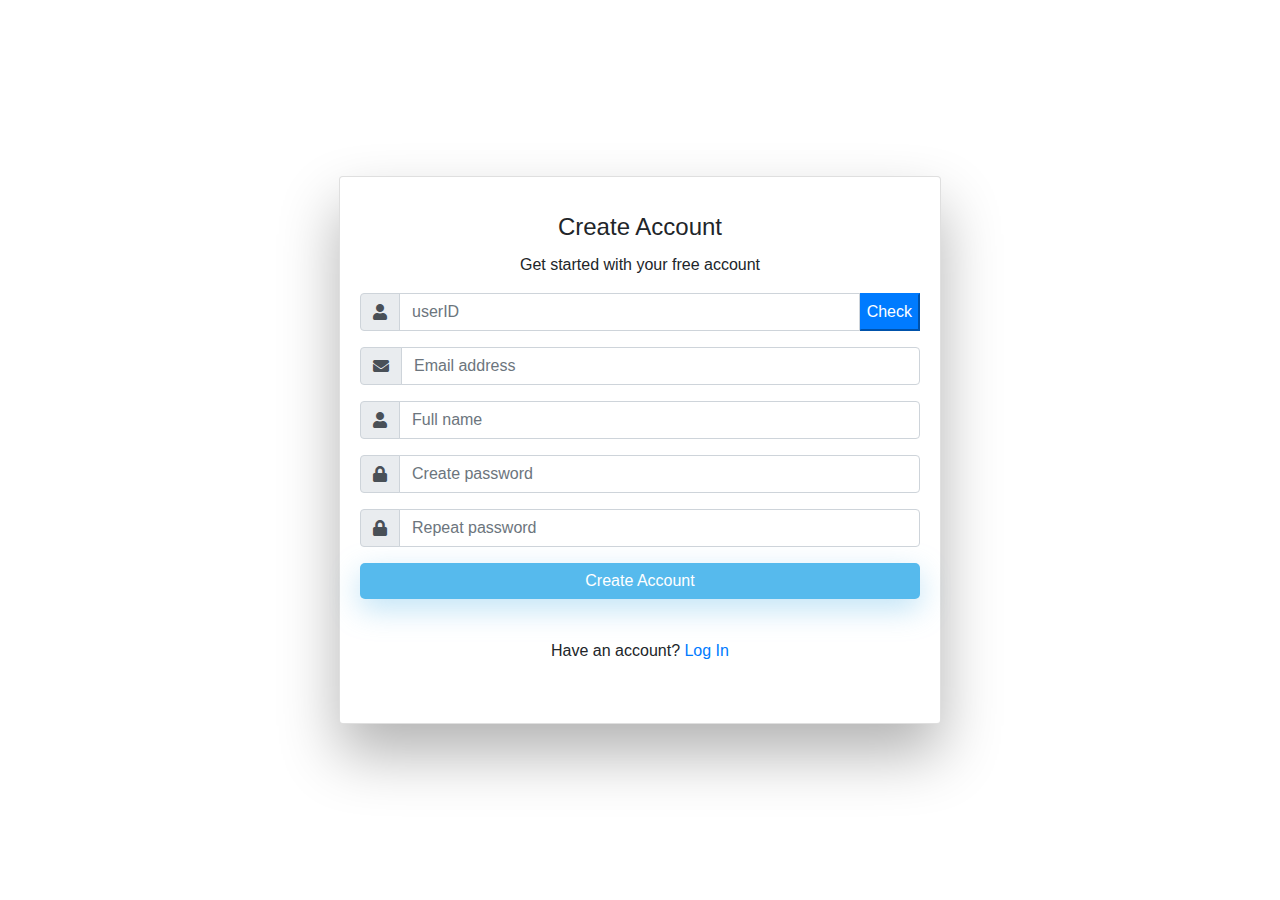
<file: create.html>
<!DOCTYPE html>
<html lang="en">
<head>
    <meta charset="UTF-8">
    <meta http-equiv="X-UA-Compatible" content="IE=edge">
    <meta name="viewport" content="width=device-width, initial-scale=1.0">
    <link href="//maxcdn.bootstrapcdn.com/bootstrap/4.0.0/css/bootstrap.min.css" rel="stylesheet" id="bootstrap-css">
    <script src="//maxcdn.bootstrapcdn.com/bootstrap/4.0.0/js/bootstrap.min.js"></script>
    <script src="//cdnjs.cloudflare.com/ajax/libs/jquery/3.2.1/jquery.min.js"></script> 
    <link rel="stylesheet" href="https://use.fontawesome.com/releases/v5.0.8/css/all.css">
    <style>
        
            html {
                background-color: #56baed;
            }
           
            body {
                font-family: "Poppins", sans-serif;
                height: 100vh;
            }
            .card-body{
                width: 600px;
                min-width: 50px;
            }
          .wrapper {
            display: flex;
            align-items: center;
            flex-direction: column; 
            justify-content: center;
            width: 100%;
            min-height: 100%;
            padding: 20px;
            
            } 
            .card{
                box-shadow: 0 30px 60px 0 rgba(0,0,0,0.3);
                  text-align: center;

            }
            .btn{
                background-color: #56baed;
                border: none;
                -webkit-box-shadow: 0 10px 30px 0 rgba(95,186,233,0.4);
                 box-shadow: 0 10px 30px 0 rgba(95,186,233,0.4);
              -webkit-border-radius: 5px 5px 5px 5px;
                border-radius: 5px 5px 5px 5px;
                margin: 0px 20px 40px 0px;
                -webkit-transition: all 0.3s ease-in-out;
                -moz-transition: all 0.3s ease-in-out;
                -ms-transition: all 0.3s ease-in-out;
                -o-transition: all 0.3s ease-in-out;
                transition: all 0.3s ease-in-out;
            }
            .btn:hover{
                background-color: #39ace7;
            }
  
    </style>
    <title>NETWORK3</title>
    <script>
        function checkid(){
         
         document.getElementById("chid").value=0;
         var id=document.getElementById("id").value;
         if(id==""){
         alert("아이디를 입력해주세요");
         exit;
         }
         ifrm1.location.href="checkid.php?userid="+id;
        }
       </script>
</head>
<body>
    <div class="container wrapper">
        <div class="card bg-wight">
        <article class="card-body mx-auto">
            <h4 class="card-title mt-3 text-center">Create Account</h4>
            <p class="text-center">Get started with your free account</p>
           
            <form name="mainform" action="mem_create.php" method="post">
                <div class="form-group input-group">
                    <div class="input-group-prepend">
                        <span class="input-group-text"> <i class="fa fa-user"></i> </span>
                     </div>
                     <input name="id" id="id" class="n form-control" placeholder="userID" type="text"> 
                     <input name="chid" id="chid" value="0" type="hidden"> 
                    <div class="input-group-append">
                        <input type="button" class="btn-min btn-primary" onclick="checkid()" value="Check">
                    </div>
                </div> <!-- form-group// -->
            <div class="form-group input-group">
                <div class="input-group-prepend">
                    <span class="input-group-text"> <i class="fa fa-envelope"></i> </span>
                 </div>
                <input name="email" id="email" class="form-control" placeholder="Email address" type="email">
            </div> <!-- form-group// -->
            <div class="form-group input-group">
                <div class="input-group-prepend">
                    <span class="input-group-text"> <i class="fa fa-user"></i> </span>
                 </div>
                 <input name="name" id="name" class="form-control" placeholder="Full name" type="text">
            </div> <!-- form-group// -->
            <div class="form-group input-group">
                <div class="input-group-prepend">
                    <span class="input-group-text"> <i class="fa fa-lock"></i> </span>
                </div>
                <input name="pwd1" id="pwd1" class="form-control" placeholder="Create password" type="password">
            </div> <!-- form-group// -->
            <div class="form-group input-group">
                <div class="input-group-prepend">
                    <span class="input-group-text"> <i class="fa fa-lock"></i> </span>
                </div>
                <input name="pwd2" id="pwd2" class="form-control" placeholder="Repeat password" type="password">
            </div> <!-- form-group// -->                                      
            <div class="form-group">
                <button type="submit" class="btn btn-primary btn-block"> Create Account  </button>
            </div> <!-- form-group// -->      
            <p class="text-center">Have an account? <a href="login.php">Log In</a> </p>                                                                 
        </form>
        <iframe src="" id="ifrm1" scrolling=no frameborder=no width=0 height=0 name="ifrm1"></iframe>
        </article>
        </div> <!-- card.// -->
        
        </div> 
        <!--container end.//-->
        
       
        </article>
    
</body>
</html>
</file>
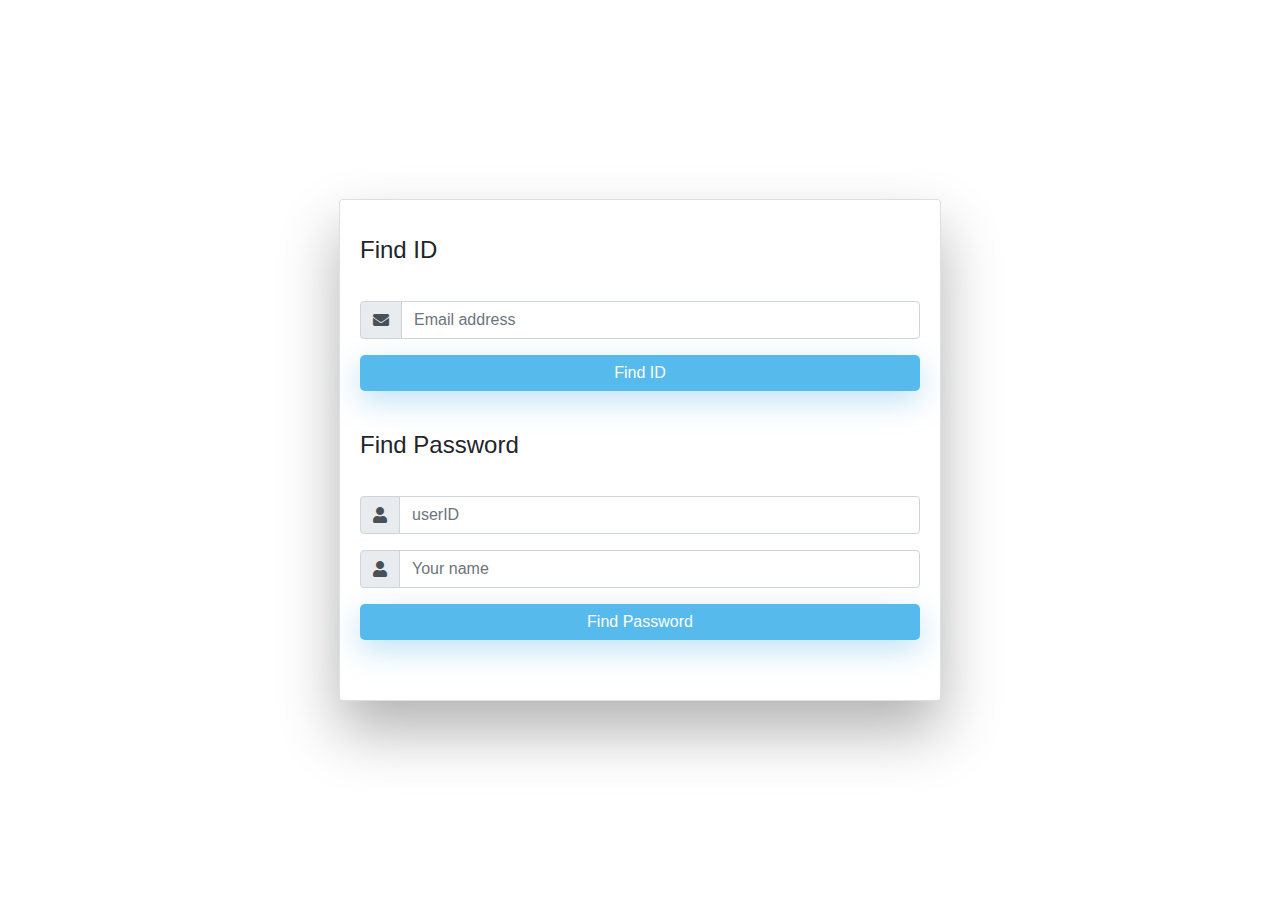
<file: find.html>
<!DOCTYPE html>
<html lang="en">
<head>
    <meta charset="UTF-8">
    <meta http-equiv="X-UA-Compatible" content="IE=edge">
    <meta name="viewport" content="width=device-width, initial-scale=1.0">
    <link href="//maxcdn.bootstrapcdn.com/bootstrap/4.0.0/css/bootstrap.min.css" rel="stylesheet" id="bootstrap-css">
    <script src="//maxcdn.bootstrapcdn.com/bootstrap/4.0.0/js/bootstrap.min.js"></script>
    <script src="//cdnjs.cloudflare.com/ajax/libs/jquery/3.2.1/jquery.min.js"></script> 
    <link rel="stylesheet" href="https://use.fontawesome.com/releases/v5.0.8/css/all.css">
    <style>
        
            html {
                background-color: #56baed;
            }
            h4{
                text-align:left;
            }
           
            body {
                font-family: "Poppins", sans-serif;
                height: 100vh;
            }
            .card-body{
                width: 600px;
                min-width: 50px;
            }
          .wrapper {
            display: flex;
            align-items: center;
            flex-direction: column; 
            justify-content: center;
            width: 100%;
            min-height: 100%;
            padding: 20px;
            
            } 
            .card{
                box-shadow: 0 30px 60px 0 rgba(0,0,0,0.3);
                  text-align: center;

            }
            .btn{
                background-color: #56baed;
                border: none;
                -webkit-box-shadow: 0 10px 30px 0 rgba(95,186,233,0.4);
                 box-shadow: 0 10px 30px 0 rgba(95,186,233,0.4);
              -webkit-border-radius: 5px 5px 5px 5px;
                border-radius: 5px 5px 5px 5px;
                margin: 0px 20px 40px 0px;
                -webkit-transition: all 0.3s ease-in-out;
                -moz-transition: all 0.3s ease-in-out;
                -ms-transition: all 0.3s ease-in-out;
                -o-transition: all 0.3s ease-in-out;
                transition: all 0.3s ease-in-out;
            }
            .btn:hover{
                background-color: #39ace7;
            }
            .btn-left{
                width: 100%;
                align-content: left;
            }
  
    </style>
    <title>NETWORK3</title>
</head>
<body>
    <div class="container wrapper">
        <div class="card bg-wight">
        <article class="card-body mx-auto">
            <h4 class="card-title mt-3 "> Find ID</h4>
            <br>
            <form action="findid.php" method="post">
                <div class="form-group input-group">
                    <div class="input-group-prepend">
                        <span class="input-group-text"> <i class="fa fa-envelope"></i> </span>
                     </div>
                    <input name="email" id="email" class="form-control" placeholder="Email address" type="email">
                </div> <!-- form-group// -->
            <div class="form-group">
                <button type="submit" class="btn btn-primary btn-block">Find ID</button>
            </div> <!-- form-group// -->     
            </form>
            <h4 class="card-title mt-3 "> Find Password</h4>
            <br>
            <form action="findpwd.php" method="post">
                <div class="form-group input-group">
                    <div class="input-group-prepend">
                        <span class="input-group-text"> <i class="fa fa-user"></i> </span>
                     </div>
                    <input name="id" id="id" class="form-control" placeholder="userID" type="text">
                </div> <!-- form-group// -->

                <div class="form-group input-group">
                    <div class="input-group-prepend">
                        <span class="input-group-text"> <i class="fa fa-user"></i> </span>
                     </div>
                    <input name="name" id="name" class="form-control" placeholder="Your name" type="text">
                </div> <!-- form-group// -->
               
            <div class="form-group">
                <button type="submit" class="btn btn-primary btn-block"> Find Password </button>
            </div> <!-- form-group// -->     
            </form>


        </article>
        </div> <!-- card.// -->
        
        </div> 
        <!--container end.//-->
        
       
        </article>
    
</body>
</html>
</file>
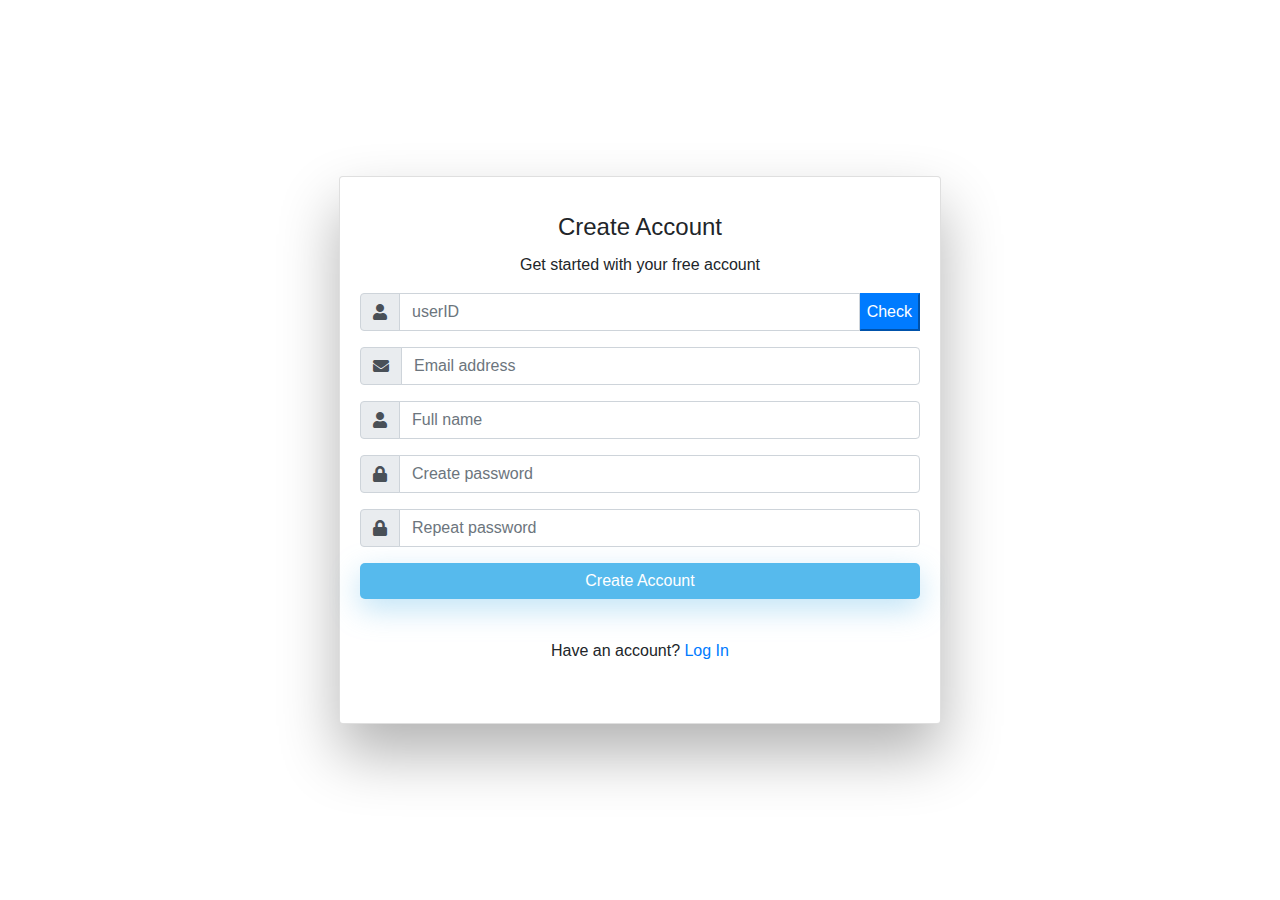
<file: test/create.html>
<!DOCTYPE html>
<html lang="en">
<head>
    <meta charset="UTF-8">
    <meta http-equiv="X-UA-Compatible" content="IE=edge">
    <meta name="viewport" content="width=device-width, initial-scale=1.0">
    <link href="//maxcdn.bootstrapcdn.com/bootstrap/4.0.0/css/bootstrap.min.css" rel="stylesheet" id="bootstrap-css">
    <script src="//maxcdn.bootstrapcdn.com/bootstrap/4.0.0/js/bootstrap.min.js"></script>
    <script src="//cdnjs.cloudflare.com/ajax/libs/jquery/3.2.1/jquery.min.js"></script> 
    <link rel="stylesheet" href="https://use.fontawesome.com/releases/v5.0.8/css/all.css">
    <style>
        
            html {
                background-color: #56baed;
            }
           
            body {
                font-family: "Poppins", sans-serif;
                height: 100vh;
            }
            .card-body{
                width: 600px;
                min-width: 50px;
            }
          .wrapper {
            display: flex;
            align-items: center;
            flex-direction: column; 
            justify-content: center;
            width: 100%;
            min-height: 100%;
            padding: 20px;
            
            } 
            .card{
                box-shadow: 0 30px 60px 0 rgba(0,0,0,0.3);
                  text-align: center;

            }
            .btn{
                background-color: #56baed;
                border: none;
                -webkit-box-shadow: 0 10px 30px 0 rgba(95,186,233,0.4);
                 box-shadow: 0 10px 30px 0 rgba(95,186,233,0.4);
              -webkit-border-radius: 5px 5px 5px 5px;
                border-radius: 5px 5px 5px 5px;
                margin: 0px 20px 40px 0px;
                -webkit-transition: all 0.3s ease-in-out;
                -moz-transition: all 0.3s ease-in-out;
                -ms-transition: all 0.3s ease-in-out;
                -o-transition: all 0.3s ease-in-out;
                transition: all 0.3s ease-in-out;
            }
            .btn:hover{
                background-color: #39ace7;
            }
  
    </style>
    <title>Netowrk 3</title>
    <script>
        function checkid(){
         
         document.getElementById("chid").value=0;
         var id=document.getElementById("id").value;
         if(id==""){
         alert("아이디를 입력해주세요");
         exit;
         }
         ifrm1.location.href="checkid.php?userid="+id;
        }
       </script>
</head>
<body>
    <div class="container wrapper">
        <div class="card bg-wight">
        <article class="card-body mx-auto">
            <h4 class="card-title mt-3 text-center">Create Account</h4>
            <p class="text-center">Get started with your free account</p>
           
            <form action="mem_create.php" method="post">
                <div class="form-group input-group">
                    <div class="input-group-prepend">
                        <span class="input-group-text"> <i class="fa fa-user"></i> </span>
                     </div>
                     <input name="id" id="id" class="n form-control" placeholder="userID" type="text"> 
                     <input name="chid" id="chid" value="0" type="hidden"> 
                    <div class="input-group-append">
                        <input type="button" class="btn-min btn-primary" onclick="checkid();" value="Check">
                    </div>
                </div> <!-- form-group// -->
            <div class="form-group input-group">
                <div class="input-group-prepend">
                    <span class="input-group-text"> <i class="fa fa-envelope"></i> </span>
                 </div>
                <input name="email" id="email" class="form-control" placeholder="Email address" type="email">
            </div> <!-- form-group// -->
            <div class="form-group input-group">
                <div class="input-group-prepend">
                    <span class="input-group-text"> <i class="fa fa-user"></i> </span>
                 </div>
                 <input name="name" id="name" class="form-control" placeholder="Full name" type="text">
            </div> <!-- form-group// -->
            <div class="form-group input-group">
                <div class="input-group-prepend">
                    <span class="input-group-text"> <i class="fa fa-lock"></i> </span>
                </div>
                <input name="pwd1" id="pwd1" class="form-control" placeholder="Create password" type="password">
            </div> <!-- form-group// -->
            <div class="form-group input-group">
                <div class="input-group-prepend">
                    <span class="input-group-text"> <i class="fa fa-lock"></i> </span>
                </div>
                <input name="pwd2" id="pwd2" class="form-control" placeholder="Repeat password" type="password">
            </div> <!-- form-group// -->                                      
            <div class="form-group">
                <input type="submit" class="btn btn-primary btn-block" value="Create Account"> 
            </div> <!-- form-group// -->      
            <p class="text-center">Have an account? <a href="login.php">Log In</a> </p>                                                                 
        </form>
        <iframe src="" id="ifrm1" scrolling=no frameborder=no width=0 height=0 name="ifrm1"></iframe>
        </article>
        </div> <!-- card.// -->
        
        </div> 
        <!--container end.//-->
        
       
        </article>
    
</body>
</html>
</file>
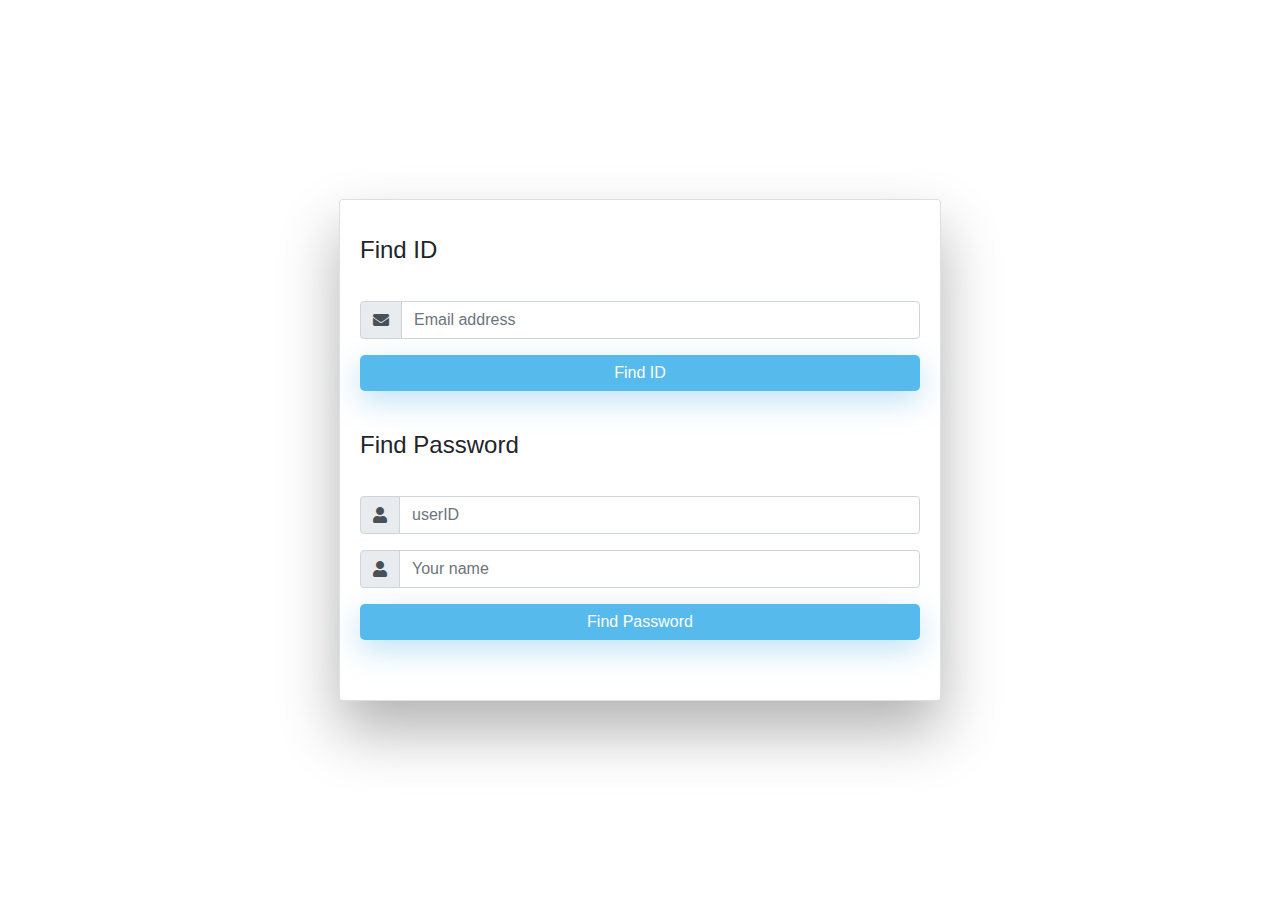
<file: test/find.html>
<!DOCTYPE html>
<html lang="en">
<head>
    <meta charset="UTF-8">
    <meta http-equiv="X-UA-Compatible" content="IE=edge">
    <meta name="viewport" content="width=device-width, initial-scale=1.0">
    <link href="//maxcdn.bootstrapcdn.com/bootstrap/4.0.0/css/bootstrap.min.css" rel="stylesheet" id="bootstrap-css">
    <script src="//maxcdn.bootstrapcdn.com/bootstrap/4.0.0/js/bootstrap.min.js"></script>
    <script src="//cdnjs.cloudflare.com/ajax/libs/jquery/3.2.1/jquery.min.js"></script> 
    <link rel="stylesheet" href="https://use.fontawesome.com/releases/v5.0.8/css/all.css">
    <style>
        
            html {
                background-color: #56baed;
            }
            h4{
                text-align:left;
            }
           
            body {
                font-family: "Poppins", sans-serif;
                height: 100vh;
            }
            .card-body{
                width: 600px;
                min-width: 50px;
            }
          .wrapper {
            display: flex;
            align-items: center;
            flex-direction: column; 
            justify-content: center;
            width: 100%;
            min-height: 100%;
            padding: 20px;
            
            } 
            .card{
                box-shadow: 0 30px 60px 0 rgba(0,0,0,0.3);
                  text-align: center;

            }
            .btn{
                background-color: #56baed;
                border: none;
                -webkit-box-shadow: 0 10px 30px 0 rgba(95,186,233,0.4);
                 box-shadow: 0 10px 30px 0 rgba(95,186,233,0.4);
              -webkit-border-radius: 5px 5px 5px 5px;
                border-radius: 5px 5px 5px 5px;
                margin: 0px 20px 40px 0px;
                -webkit-transition: all 0.3s ease-in-out;
                -moz-transition: all 0.3s ease-in-out;
                -ms-transition: all 0.3s ease-in-out;
                -o-transition: all 0.3s ease-in-out;
                transition: all 0.3s ease-in-out;
            }
            .btn:hover{
                background-color: #39ace7;
            }
            .btn-left{
                width: 100%;
                align-content: left;
            }
  
    </style>
    <title>Document</title>
</head>
<body>
    <div class="container wrapper">
        <div class="card bg-wight">
        <article class="card-body mx-auto">
            <h4 class="card-title mt-3 "> Find ID</h4>
            <br>
            <form action="findid.php" method="post">
                <div class="form-group input-group">
                    <div class="input-group-prepend">
                        <span class="input-group-text"> <i class="fa fa-envelope"></i> </span>
                     </div>
                    <input name="email" id="email" class="form-control" placeholder="Email address" type="email">
                </div> <!-- form-group// -->
            <div class="form-group">
                <button type="submit" class="btn btn-primary btn-block">Find ID</button>
            </div> <!-- form-group// -->     
            </form>
            <h4 class="card-title mt-3 "> Find Password</h4>
            <br>
            <form action="findpwd.php" method="post">
                <div class="form-group input-group">
                    <div class="input-group-prepend">
                        <span class="input-group-text"> <i class="fa fa-user"></i> </span>
                     </div>
                    <input name="id" id="id" class="form-control" placeholder="userID" type="text">
                </div> <!-- form-group// -->

                <div class="form-group input-group">
                    <div class="input-group-prepend">
                        <span class="input-group-text"> <i class="fa fa-user"></i> </span>
                     </div>
                    <input name="name" id="name" class="form-control" placeholder="Your name" type="text">
                </div> <!-- form-group// -->
               
            <div class="form-group">
                <button type="submit" class="btn btn-primary btn-block"> Find Password </button>
            </div> <!-- form-group// -->     
            </form>


        </article>
        </div> <!-- card.// -->
        
        </div> 
        <!--container end.//-->
        
       
        </article>
    
</body>
</html>
</file>
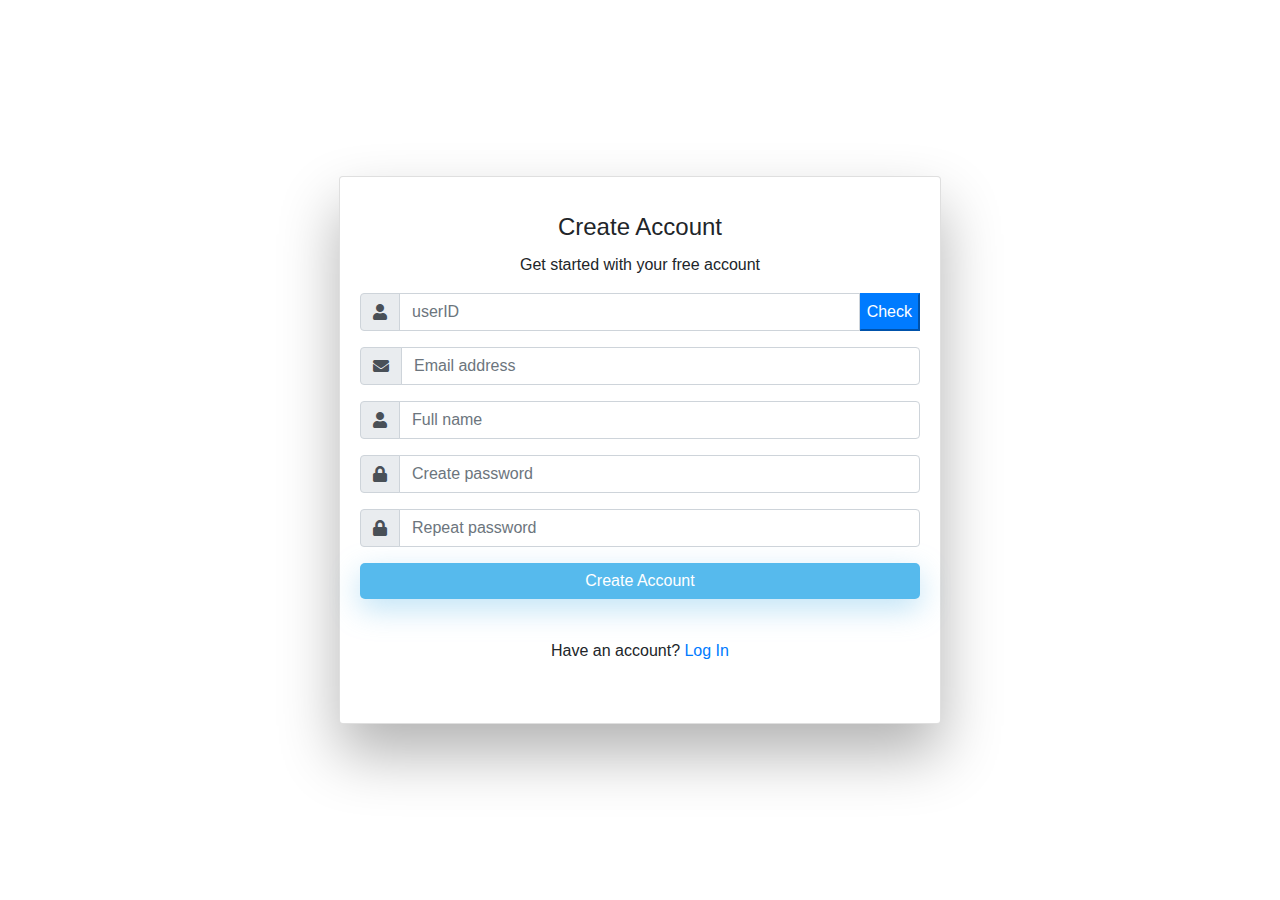
<file: version.0.1/create.html>
<!DOCTYPE html>
<html lang="en">
<head>
    <meta charset="UTF-8">
    <meta http-equiv="X-UA-Compatible" content="IE=edge">
    <meta name="viewport" content="width=device-width, initial-scale=1.0">
    <link href="//maxcdn.bootstrapcdn.com/bootstrap/4.0.0/css/bootstrap.min.css" rel="stylesheet" id="bootstrap-css">
    <script src="//maxcdn.bootstrapcdn.com/bootstrap/4.0.0/js/bootstrap.min.js"></script>
    <script src="//cdnjs.cloudflare.com/ajax/libs/jquery/3.2.1/jquery.min.js"></script> 
    <link rel="stylesheet" href="https://use.fontawesome.com/releases/v5.0.8/css/all.css">
    <style>
        
            html {
                background-color: #56baed;
            }
           
            body {
                font-family: "Poppins", sans-serif;
                height: 100vh;
            }
            .card-body{
                width: 600px;
                min-width: 50px;
            }
          .wrapper {
            display: flex;
            align-items: center;
            flex-direction: column; 
            justify-content: center;
            width: 100%;
            min-height: 100%;
            padding: 20px;
            
            } 
            .card{
                box-shadow: 0 30px 60px 0 rgba(0,0,0,0.3);
                  text-align: center;

            }
            .btn{
                background-color: #56baed;
                border: none;
                -webkit-box-shadow: 0 10px 30px 0 rgba(95,186,233,0.4);
                 box-shadow: 0 10px 30px 0 rgba(95,186,233,0.4);
              -webkit-border-radius: 5px 5px 5px 5px;
                border-radius: 5px 5px 5px 5px;
                margin: 0px 20px 40px 0px;
                -webkit-transition: all 0.3s ease-in-out;
                -moz-transition: all 0.3s ease-in-out;
                -ms-transition: all 0.3s ease-in-out;
                -o-transition: all 0.3s ease-in-out;
                transition: all 0.3s ease-in-out;
            }
            .btn:hover{
                background-color: #39ace7;
            }
  
    </style>
    <title>Document</title>
    <script>
        function checkid(){
         
         document.getElementById("chid").value=0;
         var id=document.getElementById("id").value;
         if(id==""){
         alert("아이디를 입력해주세요");
         exit;
         }
         ifrm1.location.href="checkid.php?userid="+id;
        }
       </script>
</head>
<body>
    <div class="container wrapper">
        <div class="card bg-wight">
        <article class="card-body mx-auto">
            <h4 class="card-title mt-3 text-center">Create Account</h4>
            <p class="text-center">Get started with your free account</p>
           
            <form action="mem_create.php" method="post">
                <div class="form-group input-group">
                    <div class="input-group-prepend">
                        <span class="input-group-text"> <i class="fa fa-user"></i> </span>
                     </div>
                     <input name="id" id="id" class="n form-control" placeholder="userID" type="text"> 
                     <input name="chid" id="chid" value="0" type="hidden"> 
                    <div class="input-group-append">
                        <input type="button" class="btn-min btn-primary" onclick="checkid();" value="Check">
                    </div>
                </div> <!-- form-group// -->
            <div class="form-group input-group">
                <div class="input-group-prepend">
                    <span class="input-group-text"> <i class="fa fa-envelope"></i> </span>
                 </div>
                <input name="email" id="email" class="form-control" placeholder="Email address" type="email">
            </div> <!-- form-group// -->
            <div class="form-group input-group">
                <div class="input-group-prepend">
                    <span class="input-group-text"> <i class="fa fa-user"></i> </span>
                 </div>
                 <input name="name" id="name" class="form-control" placeholder="Full name" type="text">
            </div> <!-- form-group// -->
            <div class="form-group input-group">
                <div class="input-group-prepend">
                    <span class="input-group-text"> <i class="fa fa-lock"></i> </span>
                </div>
                <input name="pwd1" id="pwd1" class="form-control" placeholder="Create password" type="password">
            </div> <!-- form-group// -->
            <div class="form-group input-group">
                <div class="input-group-prepend">
                    <span class="input-group-text"> <i class="fa fa-lock"></i> </span>
                </div>
                <input name="pwd2" id="pwd2" class="form-control" placeholder="Repeat password" type="password">
            </div> <!-- form-group// -->                                      
            <div class="form-group">
                <input type="submit" class="btn btn-primary btn-block" value="Create Account"> 
            </div> <!-- form-group// -->      
            <p class="text-center">Have an account? <a href="login.html">Log In</a> </p>                                                                 
        </form>
        <iframe src="" id="ifrm1" scrolling=no frameborder=no width=0 height=0 name="ifrm1"></iframe>
        </article>
        </div> <!-- card.// -->
        
        </div> 
        <!--container end.//-->
        
       
        </article>
    
</body>
</html>
</file>
